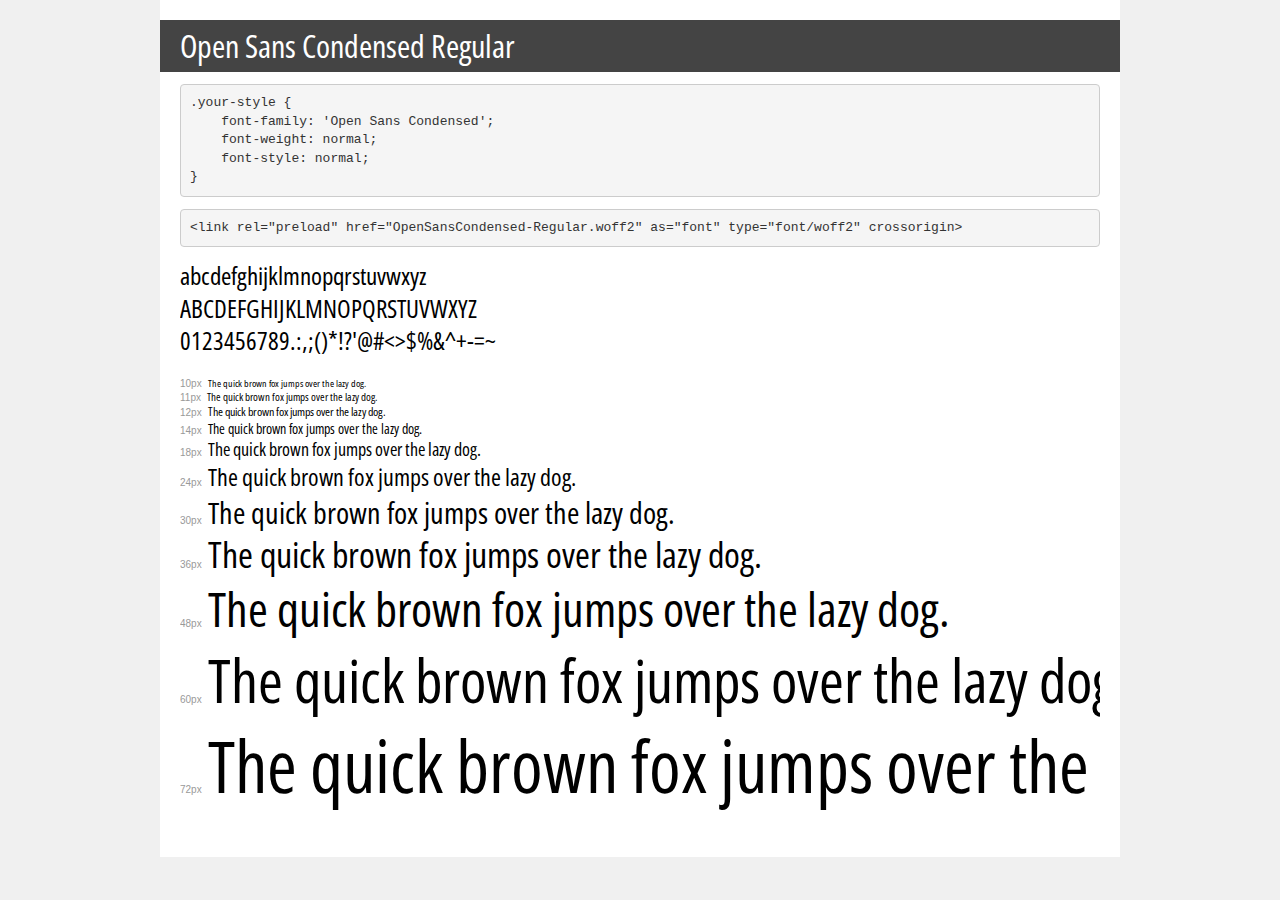
<file: Fonts/open-sans/demo.html>
<!DOCTYPE html>
<html lang="en">
<head>
    <meta charset="utf-8">
    <meta http-equiv="X-UA-Compatible" content="IE=edge">
    <meta name="viewport" content="width=device-width, initial-scale=1">
    <meta name="robots" content="noindex, noarchive">
    <meta name="format-detection" content="telephone=no">
    <title>Transfonter demo</title>
    <link href="stylesheet.css" rel="stylesheet">
    <style>
        /*
        http://meyerweb.com/eric/tools/css/reset/
        v2.0 | 20110126
        License: none (public domain)
        */
        html, body, div, span, applet, object, iframe,
        h1, h2, h3, h4, h5, h6, p, blockquote, pre,
        a, abbr, acronym, address, big, cite, code,
        del, dfn, em, img, ins, kbd, q, s, samp,
        small, strike, strong, sub, sup, tt, var,
        b, u, i, center,
        dl, dt, dd, ol, ul, li,
        fieldset, form, label, legend,
        table, caption, tbody, tfoot, thead, tr, th, td,
        article, aside, canvas, details, embed,
        figure, figcaption, footer, header, hgroup,
        menu, nav, output, ruby, section, summary,
        time, mark, audio, video {
            margin: 0;
            padding: 0;
            border: 0;
            font-size: 100%;
            font: inherit;
            vertical-align: baseline;
        }
        /* HTML5 display-role reset for older browsers */
        article, aside, details, figcaption, figure,
        footer, header, hgroup, menu, nav, section {
            display: block;
        }
        body {
            line-height: 1;
        }
        ol, ul {
            list-style: none;
        }
        blockquote, q {
            quotes: none;
        }
        blockquote:before, blockquote:after,
        q:before, q:after {
            content: '';
            content: none;
        }
        table {
            border-collapse: collapse;
            border-spacing: 0;
        }
        /* demo styles */
        body {
            background: #f0f0f0;
            color: #000;
        }
        .page {
            background: #fff;
            width: 920px;
            margin: 0 auto;
            padding: 20px 20px 0 20px;
            overflow: hidden;
        }
        .font-container {
            overflow-x: auto;
            overflow-y: hidden;
            margin-bottom: 40px;
            line-height: 1.3;
            white-space: nowrap;
            padding-bottom: 5px;
        }
        h1 {
            position: relative;
            background: #444;
            font-size: 32px;
            color: #fff;
            padding: 10px 20px;
            margin: 0 -20px 12px -20px;
        }
        .letters {
            font-size: 25px;
            margin-bottom: 20px;
        }
        .s10:before {
            content: '10px';
        }
        .s11:before {
            content: '11px';
        }
        .s12:before {
            content: '12px';
        }
        .s14:before {
            content: '14px';
        }
        .s18:before {
            content: '18px';
        }
        .s24:before {
            content: '24px';
        }
        .s30:before {
            content: '30px';
        }
        .s36:before {
            content: '36px';
        }
        .s48:before {
            content: '48px';
        }
        .s60:before {
            content: '60px';
        }
        .s72:before {
            content: '72px';
        }
        .s10:before, .s11:before, .s12:before, .s14:before,
        .s18:before, .s24:before, .s30:before, .s36:before,
        .s48:before, .s60:before, .s72:before {
            font-family: Arial, sans-serif;
            font-size: 10px;
            font-weight: normal;
            font-style: normal;
            color: #999;
            padding-right: 6px;
        }
        pre {
            display: block;
            padding: 9px;
            margin: 0 0 12px;
            font-family: Monaco, Menlo, Consolas, "Courier New", monospace;
            font-size: 13px;
            line-height: 1.428571429;
            color: #333;
            font-weight: normal;
            font-style: normal;
            background-color: #f5f5f5;
            border: 1px solid #ccc;
            overflow-x: auto;
            border-radius: 4px;
        }
        /* responsive */
        @media (max-width: 959px) {
            .page {
                width: auto;
                margin: 0;
            }
        }
    </style>
</head>
<body>
<div class="page">
    <div class="demo">
        <h1 style="font-family: 'Open Sans Condensed'; font-weight: normal; font-style: normal;">Open Sans Condensed Regular</h1>
        <pre title="Usage">.your-style {
    font-family: 'Open Sans Condensed';
    font-weight: normal;
    font-style: normal;
}</pre>
        <pre title="Preload (optional)">
&lt;link rel=&quot;preload&quot; href=&quot;OpenSansCondensed-Regular.woff2&quot; as=&quot;font&quot; type=&quot;font/woff2&quot; crossorigin&gt;</pre>
        <div class="font-container" style="font-family: 'Open Sans Condensed'; font-weight: normal; font-style: normal;">
            <p class="letters">
                abcdefghijklmnopqrstuvwxyz<br>
ABCDEFGHIJKLMNOPQRSTUVWXYZ<br>
                0123456789.:,;()*!?'@#&lt;&gt;$%&^+-=~
            </p>
            <p class="s10" style="font-size: 10px;">The quick brown fox jumps over the lazy dog.</p>
            <p class="s11" style="font-size: 11px;">The quick brown fox jumps over the lazy dog.</p>
            <p class="s12" style="font-size: 12px;">The quick brown fox jumps over the lazy dog.</p>
            <p class="s14" style="font-size: 14px;">The quick brown fox jumps over the lazy dog.</p>
            <p class="s18" style="font-size: 18px;">The quick brown fox jumps over the lazy dog.</p>
            <p class="s24" style="font-size: 24px;">The quick brown fox jumps over the lazy dog.</p>
            <p class="s30" style="font-size: 30px;">The quick brown fox jumps over the lazy dog.</p>
            <p class="s36" style="font-size: 36px;">The quick brown fox jumps over the lazy dog.</p>
            <p class="s48" style="font-size: 48px;">The quick brown fox jumps over the lazy dog.</p>
            <p class="s60" style="font-size: 60px;">The quick brown fox jumps over the lazy dog.</p>
            <p class="s72" style="font-size: 72px;">The quick brown fox jumps over the lazy dog.</p>
        </div>
    </div>

</div>
</body>
</html>
</file>
<file: Fonts/open-sans/stylesheet.css>
@font-face {
    font-family: 'Open Sans Condensed';
    src: url('OpenSansCondensed-Regular.eot');
    src: url('OpenSansCondensed-Regular.eot?#iefix') format('embedded-opentype'),
        url('OpenSansCondensed-Regular.woff2') format('woff2'),
        url('OpenSansCondensed-Regular.woff') format('woff'),
        url('OpenSansCondensed-Regular.svg#OpenSansCondensed-Regular') format('svg');
    font-weight: normal;
    font-style: normal;
    font-display: swap;
}
</file>
